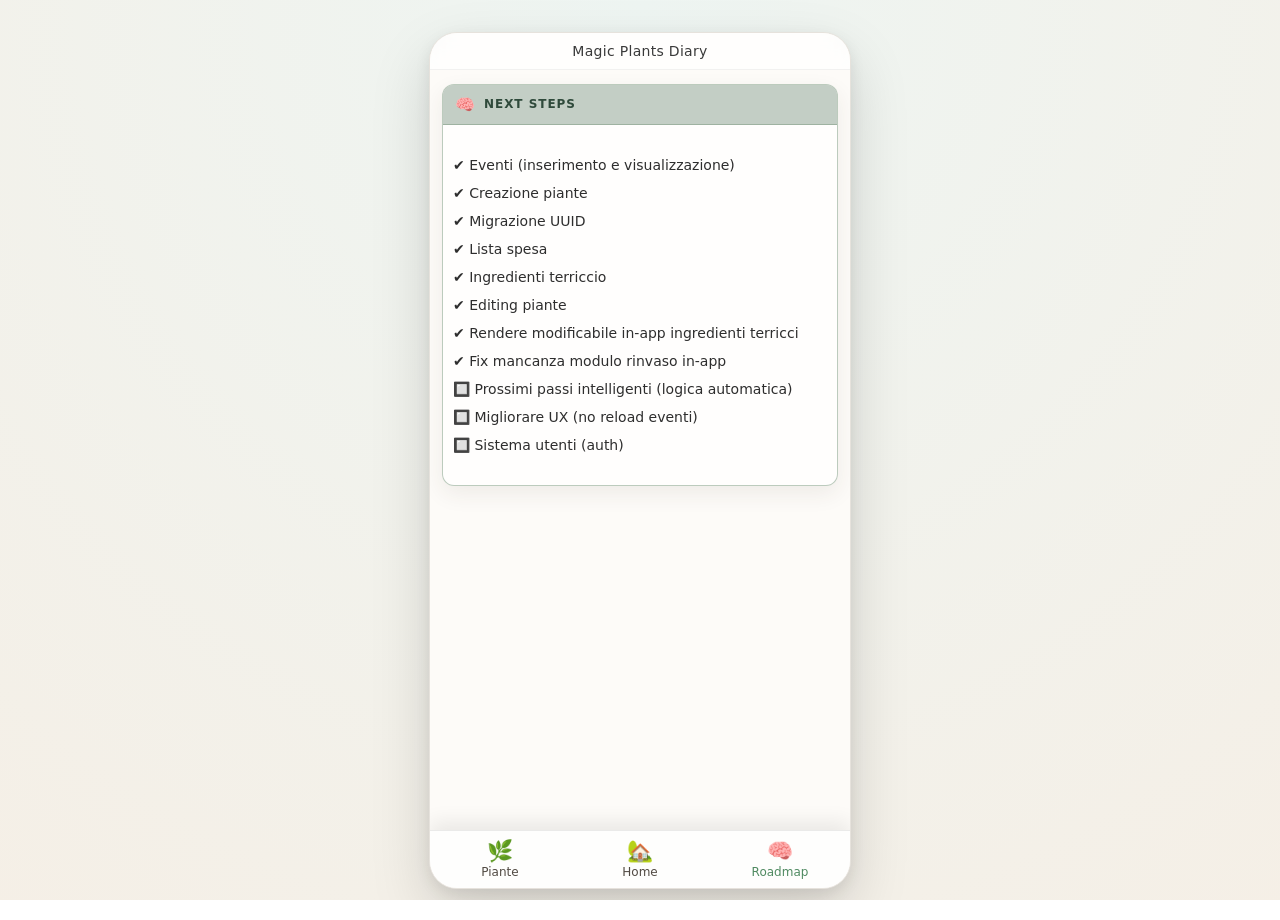
<file: roadmap.html>
<!DOCTYPE html>
<html lang="it">
<head>
  <meta charset="UTF-8">
  <meta name="viewport" content="width=device-width, initial-scale=1.0">
  <title>Roadmap MPD</title>

  <link rel="stylesheet" href="assets/css/index.css">
</head>

<body>
<div class="page">
  <div class="app-shell">

    <div class="window-bar">
      <div class="window-title">
        Magic Plants Diary</div>
    </div>

    <main class="app-content">

      <section class="dashboard-card">
        <div class="card-title">
          <span>🧠</span>
          <h2>Next Steps</h2>
        </div>

        <ul class="roadmap-list">
          <li>✔ Eventi (inserimento e visualizzazione)</li>
          <li>✔ Creazione piante</li>
          <li>✔ Migrazione UUID</li>
          <li>✔ Lista spesa</li>
          <li>✔ Ingredienti terriccio</li>
          <li>✔ Editing piante</li>
          <li>✔ Rendere modificabile in-app ingredienti terricci</li>
          <li>✔ Fix mancanza modulo rinvaso in-app</li>

          
          <li>🔲 Prossimi passi intelligenti (logica automatica)</li>
          <li>🔲 Migliorare UX (no reload eventi)</li>
          <li>🔲 Sistema utenti (auth)</li>
          

        </ul>
      </section>

    </main>
<nav class="app-nav">
  <a href="plants-list.html" class="nav-item">
    <span class="nav-icon">🌿</span>
    <span>Piante</span>
  </a>

  <a href="index.html" class="nav-item">
    <span class="nav-icon">🏡</span>
    <span>Home</span>
  </a>

  <a href="roadmap.html" class="nav-item active">
    <span class="nav-icon">🧠</span>
    <span>Roadmap</span>
  </a>
</nav>

  </div>
</div>
</body>
</html>
</file>
<file: assets/css/index.css>
:root {
  --bg: #f5efe6;          /* crema leggero */
  --accent: #a8d5c2;      /* menta soft */
  --app-bg: #fdfbf8;
  --text: #2e2e2e;
  --border: #e6e2dc;
}

/* reset base */
body {
  margin: 0;
  font-family: system-ui, sans-serif;
  color: var(--text);
}

html, body {
  height: 100%;
  overflow: hidden;
}

/* pagina centrata */
.page {
  height: 100dvh;
  overflow: hidden;
  display: flex;
  justify-content: center;
  align-items: center;
  padding: 10px;
  background: radial-gradient(
    circle at top,
    #eef5f2,   /* menta leggerissima */
    #f5efe6    /* crema caldo */
  );
}

/* "telefono" */
.app-shell {
  width: 95%;
  max-width: 420px;
  height: 95dvh;

  background: var(--app-bg);
  border-radius: 28px;

  display: flex;
  flex-direction: column;
  overflow: hidden;

  /* ombra realistica */
  box-shadow:
    0 25px 60px rgba(0, 0, 0, 0.15),
    0 5px 15px rgba(0, 0, 0, 0.08);

  border: 1px solid var(--border);
}

/* finto notch */
.window-bar {
  display: flex;
  align-items: center;
  justify-content: center;
  position: relative;

  height: 36px;
  padding: 0 12px;

  background: rgba(255,255,255,0.7);
  backdrop-filter: blur(8px);

  border-bottom: 1px solid rgba(0,0,0,0.05);
}

/* pallini */
.window-controls {
  position: absolute;
  left: 12px;
  display: flex;
  gap: 8px;
}

.dot {
  width: 10px;
  height: 10px;
  border-radius: 50%;
}

.red    { background: #ff5f57; }
.yellow { background: #febc2e; }
.green  { background: #28c840; }

/* titolo */
.window-title {
  font-size: 14px;
  font-weight: 500;
  color: #3a3a3a;
  letter-spacing: 0.3px;
}

/* contenuto */
.app-content {
  flex: 1;
  padding: 14px 12px;
  overflow-y: auto;
  -webkit-overflow-scrolling: touch;
}

.dashboard-card {
  background: rgba(255, 255, 255, 0.72);
  border: 1px solid rgba(122, 151, 127, 0.5);
  border-radius: 12px;
  box-shadow: 0 8px 22px rgba(67, 55, 43, 0.08);
  overflow: hidden;
  margin-bottom: 10px;
}

.recent-card {
  max-height: 220px;
  display: flex;
  flex-direction: column;
}

.card-title {
  display: flex;
  align-items: center;
  gap: 9px;
  padding: 10px 12px;
  background: rgba(85, 116, 93,0.35);
  border-bottom: 1px solid rgba(122, 151, 127, 0.5);
  color: #2f4a3b;
}

.card-title h2 {
  margin: 0;
  font-size: 12px;
  font-weight: 600;
  text-transform: uppercase;
  letter-spacing: 0.08em;
}

.manage-ingredients-btn {
  margin-left: auto;
  flex: 0 0 24px;
  width: 24px;
  height: 24px;
  display: inline-flex;
  align-items: center;
  justify-content: center;
  text-decoration: none;
  font-size: 12px;
  background: rgba(255,255,255,0.5);
  padding: 0;
  border-radius: 8px;
  color: #2f4a3b;
  box-sizing: border-box;
}

.activity-list {
    max-height: 180px;
    overflow-y: auto;
    padding: 4px 14px;
    flex: 1;
}

.activity-row {
  display: grid;
  grid-template-columns: 52px 34px 1fr 14px;
  align-items: center;
  gap: 8px;
  padding: 12px 0;
  border-bottom: 1px solid rgba(0, 0, 0, 0.06);
  font-size: 13px;
}

.activity-row {
  cursor: pointer;
  transition: background 0.15s ease;
}

.activity-row:hover {
  background: rgba(122,151,127,0.08);
}

.activity-row:last-child {
  border-bottom: none;
}

.activity-date {
  color: #4c4038;
  font-size: 13px;
}

.activity-icon {
  width: 28px;
  height: 28px;
  border-radius: 50%;
  display: grid;
  place-items: center;
  font-size: 15px;
  transform: scale(0.9);
}

.activity-icon.water {
  background: #eef8f3;
}

.activity-icon.watering {
  background: #eef8f3;
}

.activity-icon.repot {
  background: #f5f0e8;
}

.activity-icon.problem {
  background: #fff5db;
}

.activity-icon.fertilization,
.activity-icon.maintenance,
.activity-icon.note,
.activity-icon.growth {
  background: rgba(122,151,127,0.1);
}

.activity-text {
  color: #2f2b27;
}

.activity-plant {
  font-weight: 600;
  color: #2f4a3b;
}

.activity-sep {
  margin: 0 4px;
  opacity: 0.5;
}

.activity-arrow {
  color: #7c756f;
  font-size: 24px;
  line-height: 1;
}

.text-button {
  width: 100%;
  border: 0;
  background: transparent;
  padding: 12px;
  color: #4f8a61;
  font-size: 14px;
  cursor: pointer;
}

.text-button.warm {
  color: #8c5b46;
}

.dashboard-grid {
  display: grid;
  grid-template-columns: 1fr 1fr;
  gap: 14px;
}

.small-card {
  min-height: 120px;
}

.small-card .card-title {
  gap: 6px;
  padding: 9px 8px;
}

.small-card .card-title h2 {
  min-width: 0;
  font-size: 11px;
  letter-spacing: 0.03em;
  overflow: hidden;
  text-overflow: ellipsis;
  white-space: nowrap;
}

.shopping-card,
.inventory-card {
  max-height: 240px;
  display: flex;
  flex-direction: column;
}

/* Shopping Input */
.shopping-add {
  display: flex;
  gap: 6px;
  padding: 8px;
  border-top: 1px solid rgba(0,0,0,0.05);
  box-sizing: border-box;
  width: 100%;
}

.shopping-add input {
  flex: 1;
  min-width: 0; 
  border: 1px solid var(--border);
  border-radius: 8px;
  padding: 6px 8px;
  font-size: 12px;
}

.shopping-add button {
  border: none;
  background: #4f8a61;
  color: white;
  border-radius: 8px;
  padding: 0 10px;
  cursor: pointer;
  font-size: 14px;
  flex-shrink: 0;
}

/* Shopping List */
.shopping-list {
  flex: 1;
  list-style: none;
  padding: 6px 10px;
  margin: 0;
  overflow-y: auto;
}

.shopping-item-left {
  display: flex;
  align-items: center;
  gap: 8px;
}

.shopping-list li {
  display: flex;
  align-items: center;
  padding: 8px 10px;
  margin-bottom: 6px;
  background: rgba(122,151,127,0.08);
  border-radius: 8px;
  font-size: 12px;
}

.shop-check {
  transform: scale(1.1);
  cursor: pointer;
}

.shop-name.done {
  text-decoration: line-through;
  opacity: 0.5;
}

/* Ingredienti Dinamici */
.ingredients-list {
  padding: 6px 0;
}

#ingredientsList {
  flex: 1;
  overflow-y: auto;
}

.ingredient {
  padding: 8px 14px 4px;
}

.ingredient-top {
  display: flex;
  justify-content: space-between;
  font-size: 12px;
  color: #5b524b;
  margin-bottom: 4px;
}

.bar {
  height: 6px;
  background: #e8e3dc;
  border-radius: 999px;
  overflow: hidden;
}

.bar span {
  display: block;
  height: 100%;
  border-radius: inherit;
  transition: width 0.3s ease;
}

/* colori dinamici */
.bar.low span {
  background: #ff5f57;
}

.bar.medium span {
  background: #febc2e;
}

.bar.high span {
  background: linear-gradient(to right, #8fbb9b, #6ea884);
}

.next-row {
  display: grid;
  grid-template-columns: 38px 1fr 14px;
  align-items: center;
  gap: 10px;
  padding: 13px 14px;
  border-bottom: 1px solid rgba(0, 0, 0, 0.06);
}

.next-row:last-child {
  border-bottom: none;
}

.next-icon {
  width: 34px;
  height: 34px;
  display: grid;
  place-items: center;
  border-radius: 12px;
  background: #f1f7f2;
}

.next-row strong {
  font-size: 14px;
  color: #2f2b27;
}

.next-row p {
  margin: 3px 0 0;
  font-size: 12px;
  color: #7c756f;
}

/* NAV */
.app-nav {
  display: grid;
  grid-template-columns: repeat(3, 1fr);
  border-top: 1px solid rgba(0, 0, 0, 0.08);
  background: rgba(255, 255, 255, 0.72);
  box-shadow: 0 -8px 20px rgba(0,0,0,0.08);
}

.nav-item {
  text-decoration: none;
  padding: 10px 4px 9px;
  display: flex;
  flex-direction: column;
  align-items: center;
  gap: 3px;
  font-size: 12px;
  color: #514a43;
}

.nav-item.active {
  color: #4f8a61;
}

.nav-icon {
  font-size: 21px;
  line-height: 1;
}

/* TEMP ROADMAP */ 
.roadmap-list {
   list-style: none; 
   padding: 10px; 
  } 
  .roadmap-list li {
     padding: 6px 0;
    font-size: 14px; 
  }
</file>
